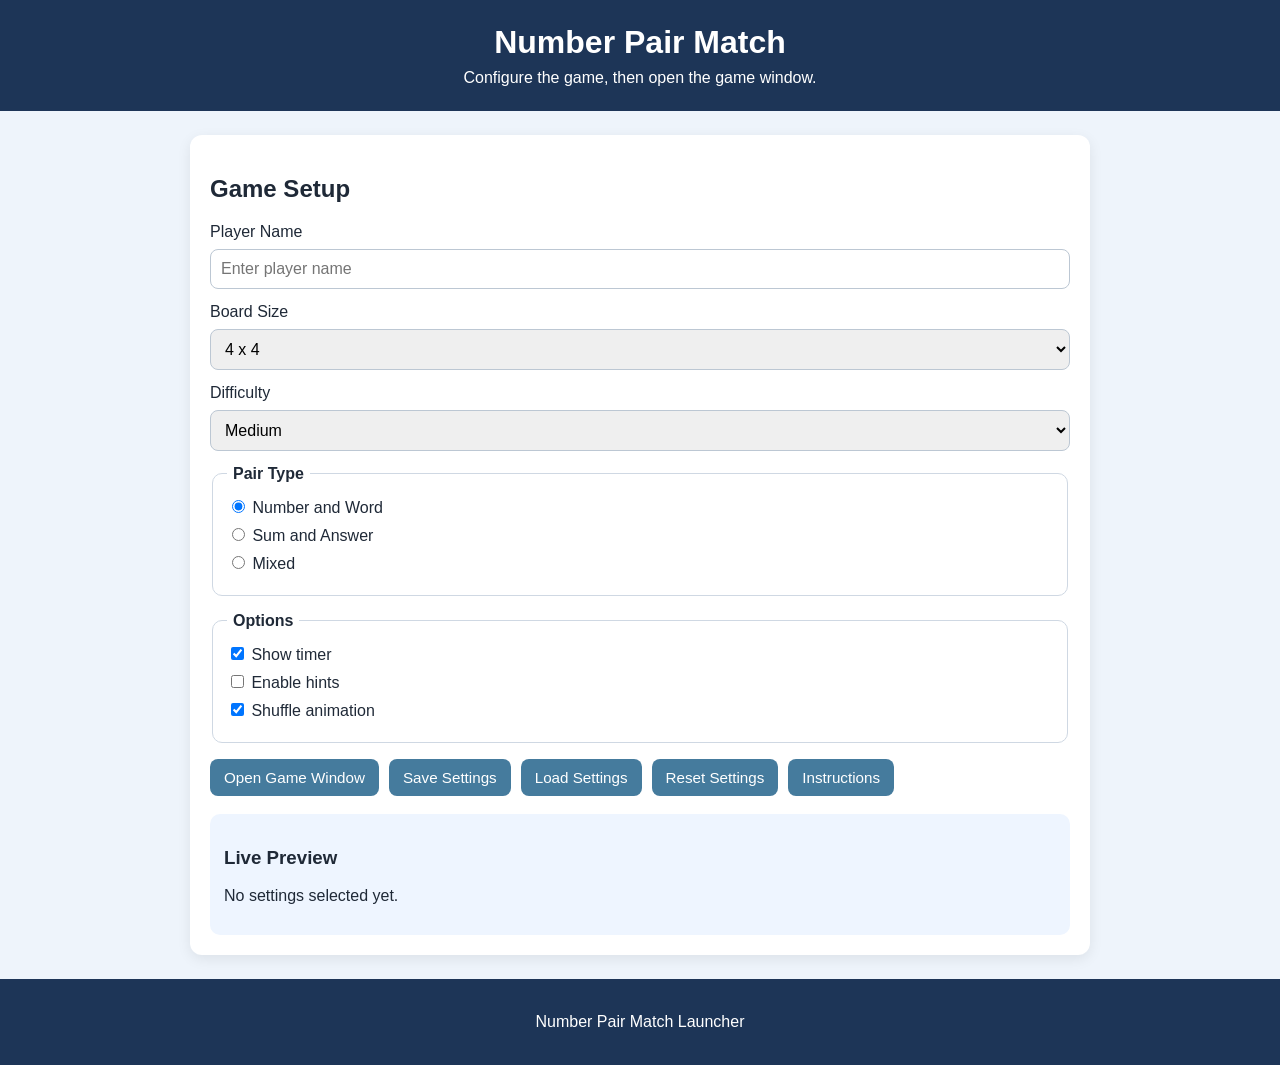
<file: index.html>
<!doctype html>
<html lang="en">
  <head>
    <meta charset="UTF-8" />
    <meta name="viewport" content="width=device-width, initial-scale=1.0" />
    <title>Number Pair Match Launcher</title>
    <link rel="stylesheet" href="styles.css" />
  </head>
  <body>
    <header class="page-header">
      <h1>Number Pair Match</h1>
      <p>Configure the game, then open the game window.</p>
    </header>

    <main class="container">
      <section class="card">
        <h2>Game Setup</h2>

        <form id="setupForm">
          <div class="form-row">
            <label for="playerName">Player Name</label>
            <input
              type="text"
              id="playerName"
              name="playerName"
              maxlength="20"
              placeholder="Enter player name"
            />
          </div>

          <div class="form-row">
            <label for="boardSize">Board Size</label>
            <select id="boardSize" name="boardSize">
              <option value="4x4" selected>4 x 4</option>
              <option value="4x5">4 x 5</option>
              <option value="6x6">6 x 6</option>
            </select>
          </div>

          <div class="form-row">
            <label for="difficulty">Difficulty</label>
            <select id="difficulty" name="difficulty">
              <option value="easy">Easy</option>
              <option value="medium" selected>Medium</option>
              <option value="hard">Hard</option>
            </select>
          </div>

          <fieldset>
            <legend>Pair Type</legend>

            <label class="option-line">
              <input type="radio" name="pairType" value="Number and Word" checked />
              Number and Word
            </label>

            <label class="option-line">
              <input type="radio" name="pairType" value="Sum and Answer" />
              Sum and Answer
            </label>

            <label class="option-line">
              <input type="radio" name="pairType" value="Mixed" />
              Mixed
            </label>
          </fieldset>

          <fieldset>
            <legend>Options</legend>

            <label class="option-line">
              <input type="checkbox" id="showTimer" checked />
              Show timer
            </label>

            <label class="option-line">
              <input type="checkbox" id="enableHints" />
              Enable hints
            </label>

            <label class="option-line">
              <input type="checkbox" id="shuffleAnimation" checked />
              Shuffle animation
            </label>
          </fieldset>

          <div class="button-row">
            <button type="button" id="openGameBtn">Open Game Window</button>
            <button type="button" id="saveSettingsBtn">Save Settings</button>
            <button type="button" id="loadSettingsBtn">Load Settings</button>
            <button type="button" id="resetSettingsBtn">Reset Settings</button>
            <button
              type="button"
              onclick="window.location.href = 'instructions.html'"
            >
              Instructions
            </button>
          </div>
        </form>

        <div class="preview-box">
          <h3>Live Preview</h3>
          <p id="previewText">No settings selected yet.</p>
        </div>
      </section>
    </main>

    <footer class="page-footer">
      <p>Number Pair Match Launcher</p>
    </footer>

    <script src="launcher.js"></script>
  </body>
</html>
</file>
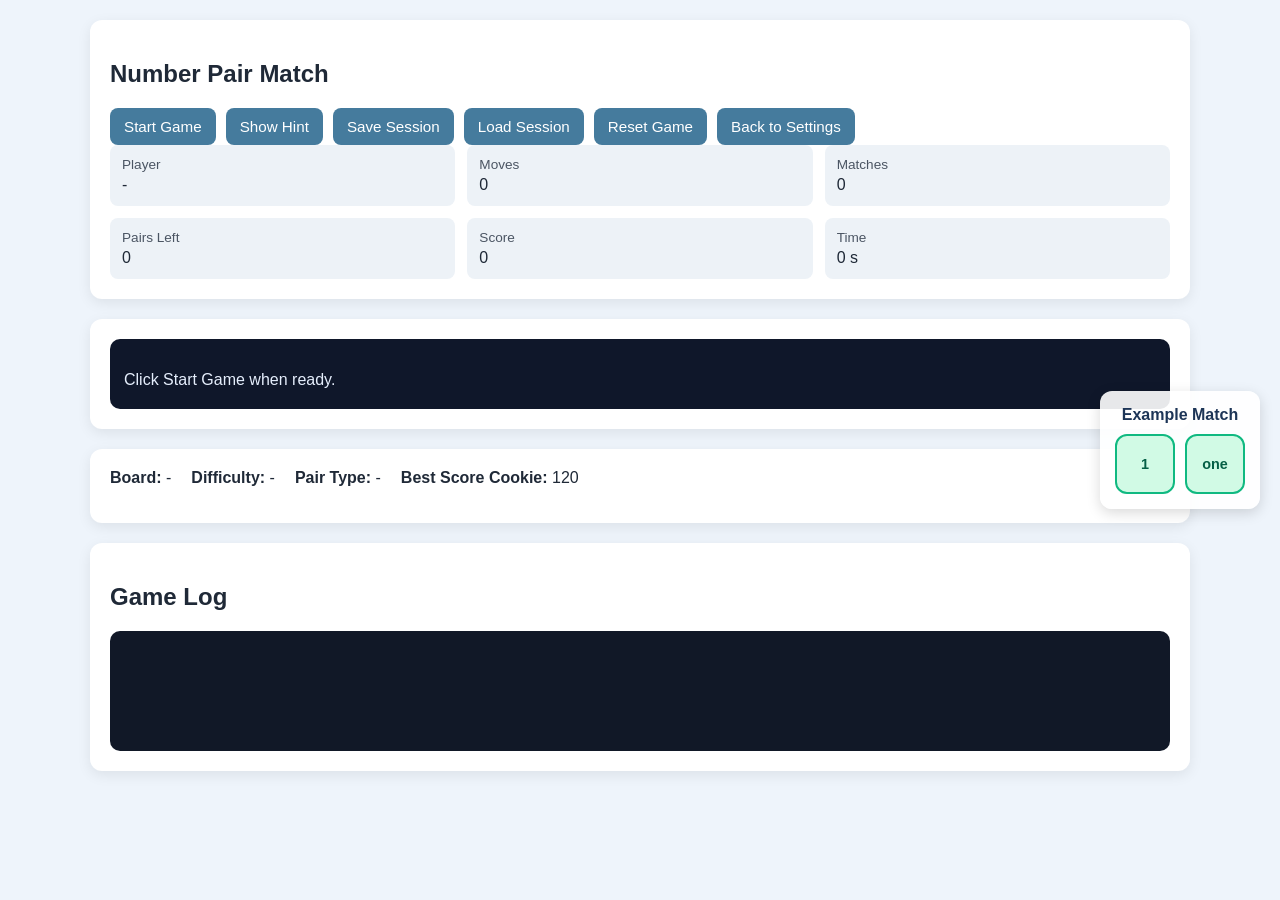
<file: game.html>
<!doctype html>
<html lang="en">
  <head>
    <meta charset="UTF-8" />
    <meta name="viewport" content="width=device-width, initial-scale=1.0" />
    <title>Number Pair Match Game</title>
    <link rel="stylesheet" href="styles.css" />
  </head>
  <body>
    <main class="game-window-wrap">
      <section class="card">
        <h1>Number Pair Match</h1>

        <div class="button-row">
          <button id="startBtn" type="button">Start Game</button>
          <button id="hintBtn" type="button">Show Hint</button>
          <button id="saveBtn" type="button">Save Session</button>
          <button id="loadBtn" type="button">Load Session</button>
          <button id="resetBtn" type="button">Reset Game</button>
          <button id="backBtn" type="button">Back to Settings</button>
        </div>

        <div class="stats-grid game-stats-grid">
          <div class="stat-box">
            <span class="label">Player</span>
            <span id="displayPlayer">-</span>
          </div>

          <div class="stat-box">
            <span class="label">Moves</span>
            <span id="displayMoves">0</span>
          </div>

          <div class="stat-box">
            <span class="label">Matches</span>
            <span id="displayMatches">0</span>
          </div>

          <div class="stat-box">
            <span class="label">Pairs Left</span>
            <span id="displayPairsLeft">0</span>
          </div>

          <div class="stat-box">
            <span class="label">Score</span>
            <span id="displayScore">0</span>
          </div>

          <div class="stat-box">
            <span class="label">Time</span>
            <span id="displayTime">0 s</span>
          </div>
        </div>
      </section>

      <section class="card">
        <div id="messageArea" class="message-area">
          Click Start Game when ready.
        </div>
      </section>

      <section class="card">
        <div id="boardInfo" class="board-info">
          <span
            ><strong>Board:</strong> <span id="displayBoardSize">-</span></span
          >
          <span
            ><strong>Difficulty:</strong>
            <span id="displayDifficulty">-</span></span
          >
          <span
            ><strong>Pair Type:</strong>
            <span id="displayPairType">-</span></span
          >
          <span
            ><strong>Best Score Cookie:</strong>
            <span id="displayBestScore">0</span></span
          >
        </div>

        <div id="gameBoard" class="game-board"></div>
      </section>

      <section class="card">
        <h2>Game Log</h2>
        <div id="logArea" class="log-area"></div>
      </section>
    </main>
    <!-- change x: Added example card container to show a correct match -->
    <div id="exampleCardContainer" class="example-container">
      <h3>Example Match</h3>
      <div class="example-cards">
        <div class="number-card matched" id="exampleCard1">?</div>
        <div class="number-card matched" id="exampleCard2">?</div>
      </div>
    </div>
    <!-- end of change x -->

    <script src="game.js"></script>
  </body>
</html>
</file>
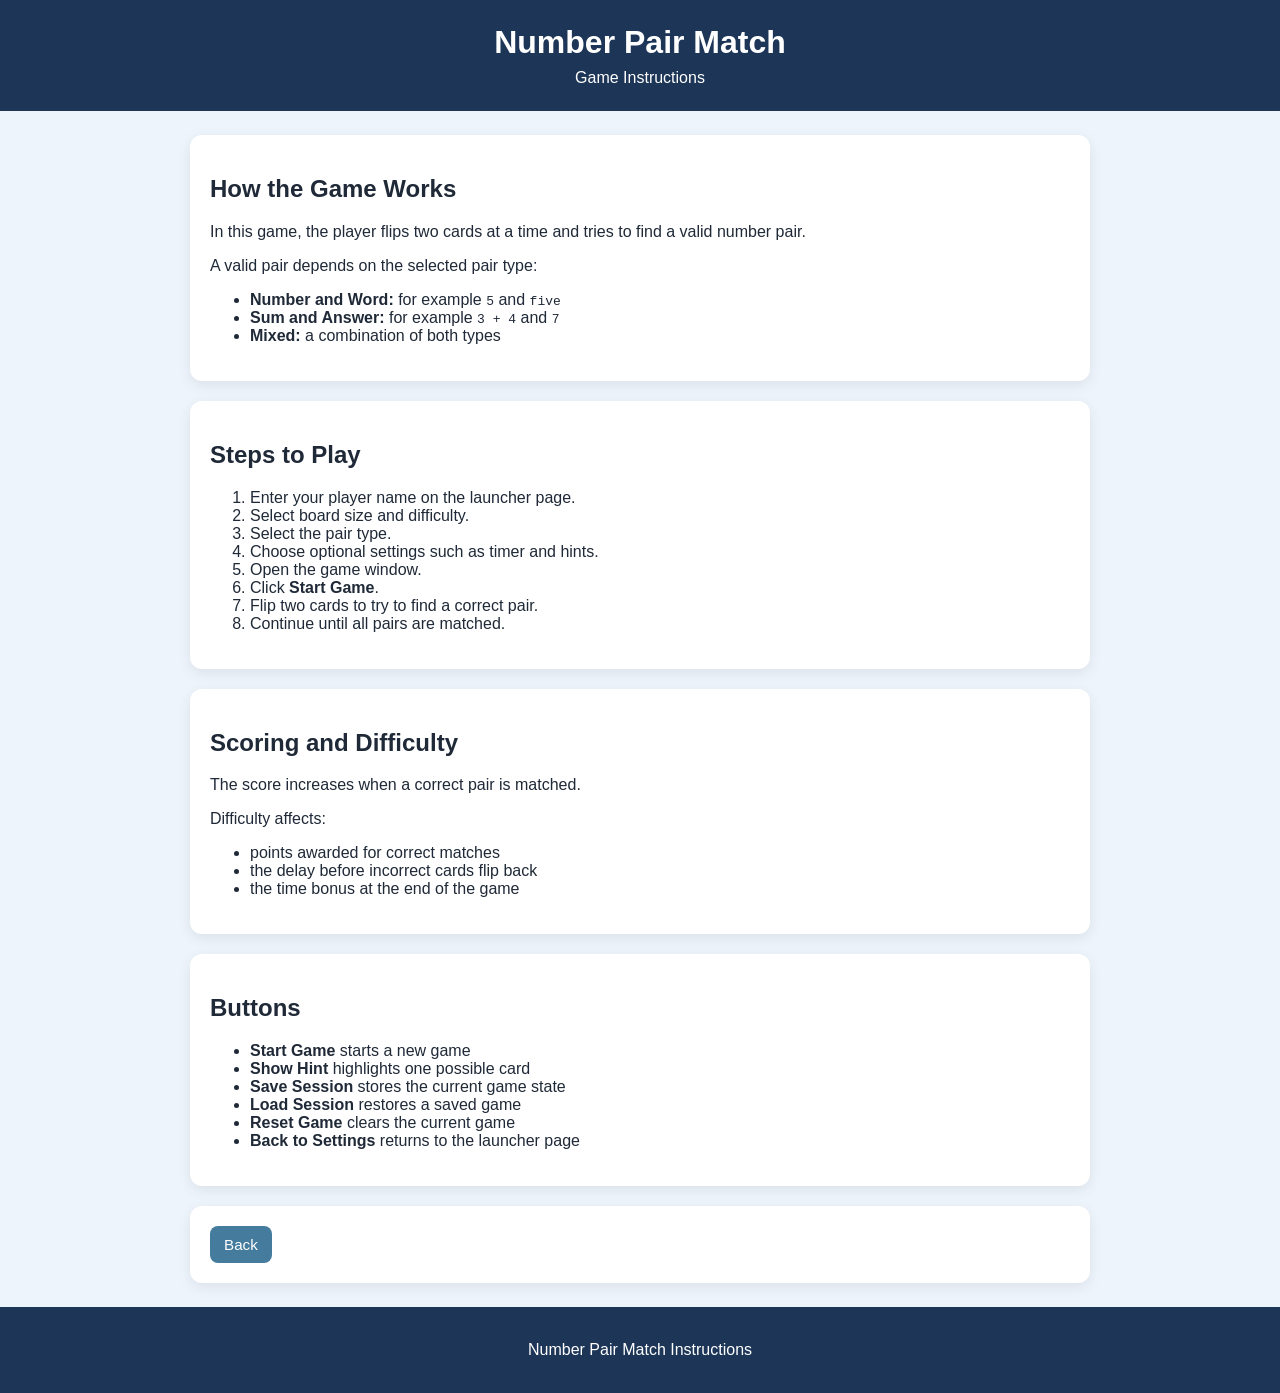
<file: instructions.html>
<!doctype html>
<html lang="en">
  <head>
    <meta charset="UTF-8" />
    <meta name="viewport" content="width=device-width, initial-scale=1.0" />
    <title>Number Pair Match Instructions</title>
    <link rel="stylesheet" href="styles.css" />
  </head>
  <body>
    <header class="page-header">
      <h1>Number Pair Match</h1>
      <p>Game Instructions</p>
    </header>

    <main class="container">
      <section class="card">
        <h2>How the Game Works</h2>
        <p>
          In this game, the player flips two cards at a time and tries to find a
          valid number pair.
        </p>
        <p>A valid pair depends on the selected pair type:</p>
        <ul>
          <li>
            <strong>Number and Word:</strong> for example <code>5</code> and
            <code>five</code>
          </li>
          <li>
            <strong>Sum and Answer:</strong> for example <code>3 + 4</code> and
            <code>7</code>
          </li>
          <li><strong>Mixed:</strong> a combination of both types</li>
        </ul>
      </section>

      <section class="card">
        <h2>Steps to Play</h2>
        <ol>
          <li>Enter your player name on the launcher page.</li>
          <li>Select board size and difficulty.</li>
          <li>Select the pair type.</li>
          <li>Choose optional settings such as timer and hints.</li>
          <li>Open the game window.</li>
          <li>Click <strong>Start Game</strong>.</li>
          <li>Flip two cards to try to find a correct pair.</li>
          <li>Continue until all pairs are matched.</li>
        </ol>
      </section>

      <section class="card">
        <h2>Scoring and Difficulty</h2>
        <p>The score increases when a correct pair is matched.</p>
        <p>Difficulty affects:</p>
        <ul>
          <li>points awarded for correct matches</li>
          <li>the delay before incorrect cards flip back</li>
          <li>the time bonus at the end of the game</li>
        </ul>
      </section>

      <section class="card">
        <h2>Buttons</h2>
        <ul>
          <li><strong>Start Game</strong> starts a new game</li>
          <li><strong>Show Hint</strong> highlights one possible card</li>
          <li><strong>Save Session</strong> stores the current game state</li>
          <li><strong>Load Session</strong> restores a saved game</li>
          <li><strong>Reset Game</strong> clears the current game</li>
          <li>
            <strong>Back to Settings</strong> returns to the launcher page
          </li>
        </ul>
      </section>

      <section class="card">
        <div class="button-row">
          <button type="button" onclick="window.location.href = 'index.html'">
            Back
          </button>
        </div>
      </section>
    </main>

    <footer class="page-footer">
      <p>Number Pair Match Instructions</p>
    </footer>
  </body>
</html>
</file>
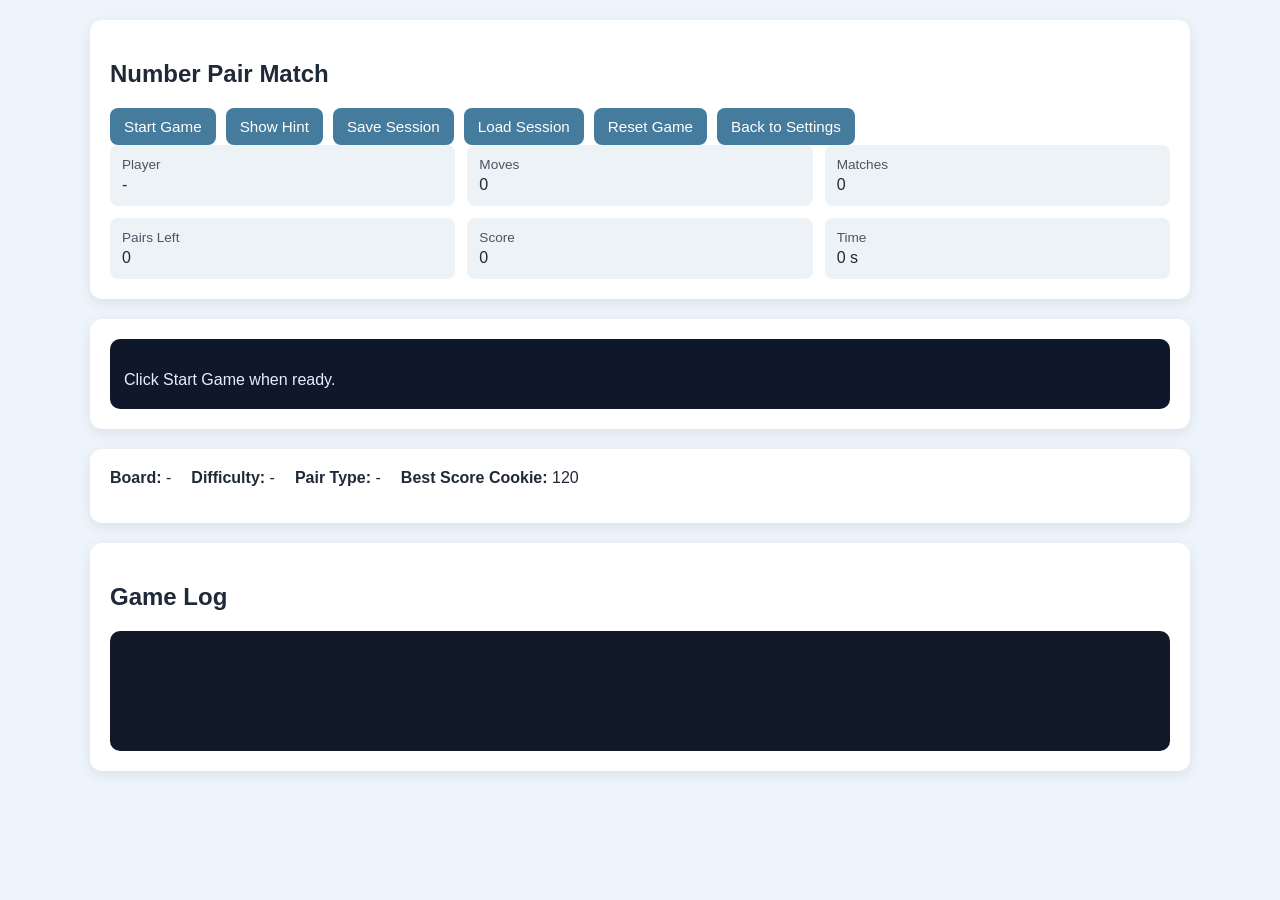
<file: WEB A Game/game.html>
<!doctype html>
<html lang="en">
  <head>
    <meta charset="UTF-8" />
    <meta name="viewport" content="width=device-width, initial-scale=1.0" />
    <title>Number Pair Match Game</title>
    <link rel="stylesheet" href="styles.css" />
  </head>
  <body>
    <main class="game-window-wrap">
      <section class="card">
        <h1>Number Pair Match</h1>

        <div class="button-row">
          <button id="startBtn" type="button">Start Game</button>
          <button id="hintBtn" type="button">Show Hint</button>
          <button id="saveBtn" type="button">Save Session</button>
          <button id="loadBtn" type="button">Load Session</button>
          <button id="resetBtn" type="button">Reset Game</button>
          <button id="backBtn" type="button">Back to Settings</button>
        </div>

        <div class="stats-grid game-stats-grid">
          <div class="stat-box">
            <span class="label">Player</span>
            <span id="displayPlayer">-</span>
          </div>

          <div class="stat-box">
            <span class="label">Moves</span>
            <span id="displayMoves">0</span>
          </div>

          <div class="stat-box">
            <span class="label">Matches</span>
            <span id="displayMatches">0</span>
          </div>

          <div class="stat-box">
            <span class="label">Pairs Left</span>
            <span id="displayPairsLeft">0</span>
          </div>

          <div class="stat-box">
            <span class="label">Score</span>
            <span id="displayScore">0</span>
          </div>

          <div class="stat-box">
            <span class="label">Time</span>
            <span id="displayTime">0 s</span>
          </div>
        </div>
      </section>

      <section class="card">
        <div id="messageArea" class="message-area">
          Click Start Game when ready.
        </div>
      </section>

      <section class="card">
        <div id="boardInfo" class="board-info">
          <span
            ><strong>Board:</strong> <span id="displayBoardSize">-</span></span
          >
          <span
            ><strong>Difficulty:</strong>
            <span id="displayDifficulty">-</span></span
          >
          <span
            ><strong>Pair Type:</strong>
            <span id="displayPairType">-</span></span
          >
          <span
            ><strong>Best Score Cookie:</strong>
            <span id="displayBestScore">0</span></span
          >
        </div>

        <div id="gameBoard" class="game-board"></div>
      </section>

      <section class="card">
        <h2>Game Log</h2>
        <div id="logArea" class="log-area"></div>
      </section>
    </main>

    <script src="game.js"></script>
  </body>
</html>
</file>
<file: styles.css>
* {
    box-sizing: border-box;
}

body {
    margin: 0;
    font-family: Arial, Helvetica, sans-serif;
    background-color: #eef4fb;
    color: #1f2937;
}

.page-header {
    text-align: center;
    background-color: #1d3557;
    color: white;
    padding: 24px 16px;
}

.page-header h1 {
    margin: 0 0 8px 0;
}

.page-header p {
    margin: 0;
}

.container {
    width: min(900px, 95%);
    margin: 24px auto;
}

.game-window-wrap {
    width: min(1100px, 96%);
    margin: 20px auto;
}

.card {
    background-color: white;
    border-radius: 12px;
    padding: 20px;
    margin-bottom: 20px;
    box-shadow: 0 4px 14px rgba(0, 0, 0, 0.08);
}

.form-row {
    display: grid;
    gap: 8px;
    margin-bottom: 14px;
}

.form-row input,
.form-row select {
    padding: 10px;
    border: 1px solid #bcc7d3;
    border-radius: 8px;
    font-size: 1rem;
}

fieldset {
    border: 1px solid #cfd8e3;
    border-radius: 10px;
    margin-bottom: 16px;
    padding: 14px;
}

legend {
    font-weight: bold;
    padding: 0 6px;
}

.option-line {
    display: block;
    margin-bottom: 8px;
}

.button-row {
    display: flex;
    flex-wrap: wrap;
    gap: 10px;
}

button {
    padding: 10px 14px;
    border: none;
    border-radius: 8px;
    background-color: #457b9d;
    color: white;
    cursor: pointer;
    font-size: 0.95rem;
}

button:hover {
    background-color: #355f79;
}

button:disabled {
    background-color: #8da3b3;
    cursor: not-allowed;
}

.preview-box {
    margin-top: 18px;
    background-color: #eef5ff;
    border-radius: 10px;
    padding: 14px;
}

.stats-grid {
    display: grid;
    gap: 12px;
}

.game-stats-grid {
    grid-template-columns: repeat(3, 1fr);
}

.stat-box {
    background-color: #edf2f7;
    border-radius: 8px;
    padding: 12px;
}

.label {
    display: block;
    font-size: 0.85rem;
    color: #4b5563;
    margin-bottom: 4px;
}

.board-info {
    display: flex;
    flex-wrap: wrap;
    gap: 20px;
    margin-bottom: 16px;
}

.game-board {
    display: grid;
    gap: 12px;
    justify-content: center;
}

.board-4x4 {
    grid-template-columns: repeat(4, 110px);
}

.board-4x5 {
    grid-template-columns: repeat(5, 100px);
}

.board-6x6 {
    grid-template-columns: repeat(6, 85px);
}

.number-card {
    width: 100%;
    aspect-ratio: 1 / 1;
    border-radius: 12px;
    border: 2px solid #c6d1dd;
    background: linear-gradient(135deg, #3b82f6, #1d4ed8);
    color: white;
    font-size: 1.1rem;
    font-weight: bold;
    display: grid;
    place-items: center;
    text-align: center;
    padding: 8px;
    cursor: pointer;
    user-select: none;
    transition: transform 0.2s ease, background 0.2s ease;
}

.number-card:hover {
    transform: translateY(-2px);
}

.number-card.flipped {
    background: white;
    color: #1f2937;
}

.number-card.matched {
    background: #d1fae5;
    color: #065f46;
    border-color: #10b981;
    cursor: default;
}

.number-card.hint {
    outline: 4px solid #f59e0b;
}

.message-area {
    min-height: 70px;
    background: #0f172a;
    color: #e5eefc;
    border-radius: 10px;
    padding: 14px;
    white-space: pre-line;
}

.log-area {
    min-height: 120px;
    max-height: 240px;
    overflow-y: auto;
    background: #111827;
    color: #f9fafb;
    border-radius: 10px;
    padding: 14px;
    white-space: pre-line;
}

.log-entry {
    border-bottom: 1px solid rgba(255, 255, 255, 0.12);
    padding-bottom: 8px;
    margin-bottom: 8px;
}

.page-footer {
    text-align: center;
    padding: 18px;
    background-color: #1d3557;
    color: white;
    margin-top: 24px;
}

/* change x
 Added background for Sum and Answer
 */
.bg-sum-and-answer {
    background: linear-gradient(to right, #f6fcfd, #dcf0f7, #bce5f4, #91daf2, #76cde9);
}

/* end of change x */

/* change x
 Added background for Mixed Array
 */
.bg-mixed-array {
    background: linear-gradient(to right, #FFB8D9, #FFF9C8, #C6EED6, #B3E1F8, #E6CBF7);
}

/* end of change x */

/* change x
 Added styles for the Example Match card container on the side
 */
.example-container {
    position: fixed;
    right: 20px;
    top: 50%;
    transform: translateY(-50%);
    background: rgba(255, 255, 255, 0.9);
    padding: 15px;
    border-radius: 12px;
    box-shadow: 0 4px 14px rgba(0, 0, 0, 0.15);
    text-align: center;
    z-index: 100;
}

.example-container h3 {
    margin: 0 0 10px 0;
    font-size: 1rem;
    color: #1d3557;
}

.example-cards {
    display: flex;
    gap: 10px;
    justify-content: center;
}

.example-cards .number-card {
    width: 60px;
    height: 60px;
    font-size: 0.9rem;
    padding: 4px;
}
/* end of change x */

@media (max-width: 800px) {
    .game-stats-grid {
        grid-template-columns: 1fr;
    }

    .board-4x4 {
        grid-template-columns: repeat(4, 70px);
    }

    .board-4x5 {
        grid-template-columns: repeat(5, 60px);
    }

    .board-6x6 {
        grid-template-columns: repeat(6, 48px);
    }

    .number-card {
        font-size: 0.75rem;
        padding: 4px;
    }

    /* change x: hide example container on small screens */
    .example-container {
        display: none;
    }
    /* end of change x */
}
</file>
<file: WEB A Game/styles.css>
* {
    box-sizing: border-box;
}

body {
    margin: 0;
    font-family: Arial, Helvetica, sans-serif;
    background-color: #eef4fb;
    color: #1f2937;
}

.page-header {
    text-align: center;
    background-color: #1d3557;
    color: white;
    padding: 24px 16px;
}

.page-header h1 {
    margin: 0 0 8px 0;
}

.page-header p {
    margin: 0;
}

.container {
    width: min(900px, 95%);
    margin: 24px auto;
}

.game-window-wrap {
    width: min(1100px, 96%);
    margin: 20px auto;
}

.card {
    background-color: white;
    border-radius: 12px;
    padding: 20px;
    margin-bottom: 20px;
    box-shadow: 0 4px 14px rgba(0, 0, 0, 0.08);
}

.form-row {
    display: grid;
    gap: 8px;
    margin-bottom: 14px;
}

.form-row input,
.form-row select {
    padding: 10px;
    border: 1px solid #bcc7d3;
    border-radius: 8px;
    font-size: 1rem;
}

fieldset {
    border: 1px solid #cfd8e3;
    border-radius: 10px;
    margin-bottom: 16px;
    padding: 14px;
}

legend {
    font-weight: bold;
    padding: 0 6px;
}

.option-line {
    display: block;
    margin-bottom: 8px;
}

.button-row {
    display: flex;
    flex-wrap: wrap;
    gap: 10px;
}

button {
    padding: 10px 14px;
    border: none;
    border-radius: 8px;
    background-color: #457b9d;
    color: white;
    cursor: pointer;
    font-size: 0.95rem;
}

button:hover {
    background-color: #355f79;
}

button:disabled {
    background-color: #8da3b3;
    cursor: not-allowed;
}

.preview-box {
    margin-top: 18px;
    background-color: #eef5ff;
    border-radius: 10px;
    padding: 14px;
}

.stats-grid {
    display: grid;
    gap: 12px;
}

.game-stats-grid {
    grid-template-columns: repeat(3, 1fr);
}

.stat-box {
    background-color: #edf2f7;
    border-radius: 8px;
    padding: 12px;
}

.label {
    display: block;
    font-size: 0.85rem;
    color: #4b5563;
    margin-bottom: 4px;
}

.board-info {
    display: flex;
    flex-wrap: wrap;
    gap: 20px;
    margin-bottom: 16px;
}

.game-board {
    display: grid;
    gap: 12px;
    justify-content: center;
}

.board-4x4 {
    grid-template-columns: repeat(4, 110px);
}

.board-4x5 {
    grid-template-columns: repeat(5, 100px);
}

.board-6x6 {
    grid-template-columns: repeat(6, 85px);
}

.number-card {
    width: 100%;
    aspect-ratio: 1 / 1;
    border-radius: 12px;
    border: 2px solid #c6d1dd;
    background: linear-gradient(135deg, #3b82f6, #1d4ed8);
    color: white;
    font-size: 1.1rem;
    font-weight: bold;
    display: grid;
    place-items: center;
    text-align: center;
    padding: 8px;
    cursor: pointer;
    user-select: none;
    transition: transform 0.2s ease, background 0.2s ease;
}

.number-card:hover {
    transform: translateY(-2px);
}

.number-card.flipped {
    background: white;
    color: #1f2937;
}

.number-card.matched {
    background: #d1fae5;
    color: #065f46;
    border-color: #10b981;
    cursor: default;
}

.number-card.hint {
    outline: 4px solid #f59e0b;
}

.message-area {
    min-height: 70px;
    background: #0f172a;
    color: #e5eefc;
    border-radius: 10px;
    padding: 14px;
    white-space: pre-line;
}

.log-area {
    min-height: 120px;
    max-height: 240px;
    overflow-y: auto;
    background: #111827;
    color: #f9fafb;
    border-radius: 10px;
    padding: 14px;
    white-space: pre-line;
}

.log-entry {
    border-bottom: 1px solid rgba(255, 255, 255, 0.12);
    padding-bottom: 8px;
    margin-bottom: 8px;
}

.page-footer {
    text-align: center;
    padding: 18px;
    background-color: #1d3557;
    color: white;
    margin-top: 24px;
}

@media (max-width: 800px) {
    .game-stats-grid {
        grid-template-columns: 1fr;
    }

    .board-4x4 {
        grid-template-columns: repeat(4, 70px);
    }

    .board-4x5 {
        grid-template-columns: repeat(5, 60px);
    }

    .board-6x6 {
        grid-template-columns: repeat(6, 48px);
    }

    .number-card {
        font-size: 0.75rem;
        padding: 4px;
    }
}
</file>
